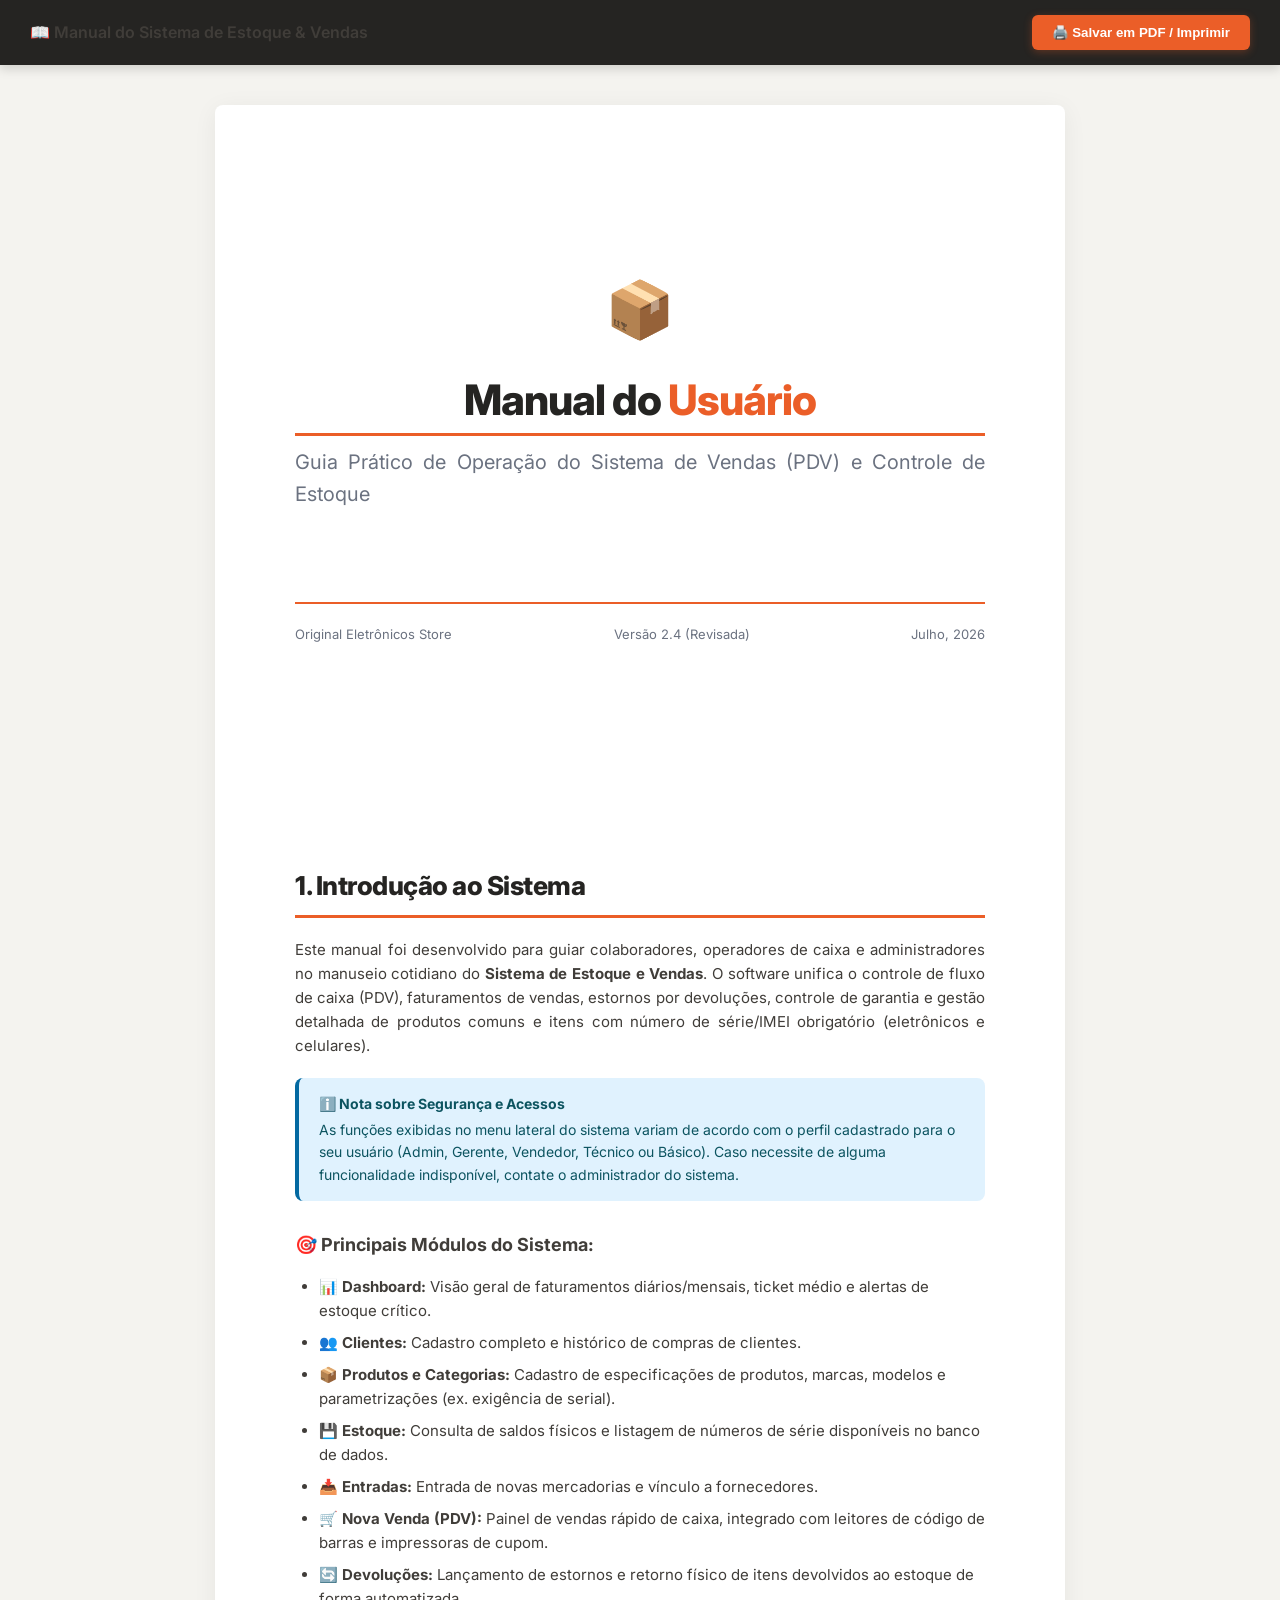
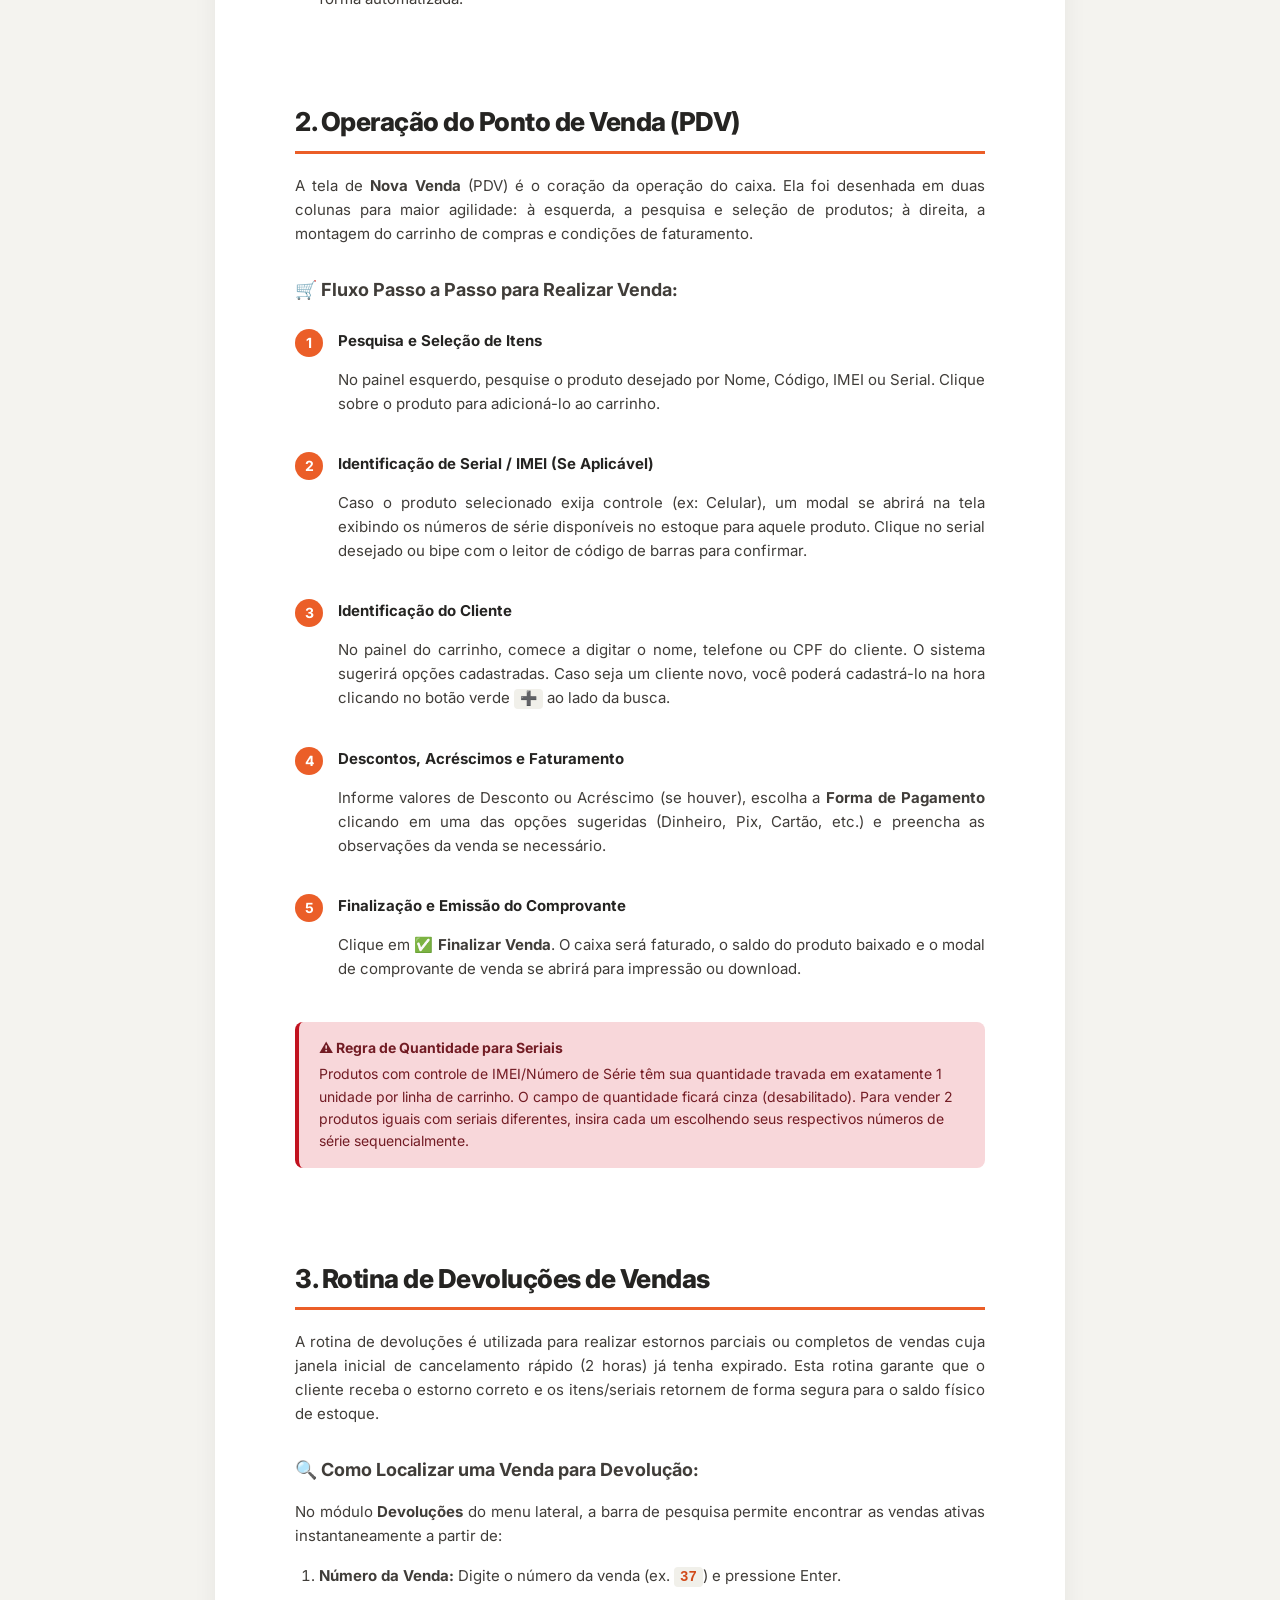
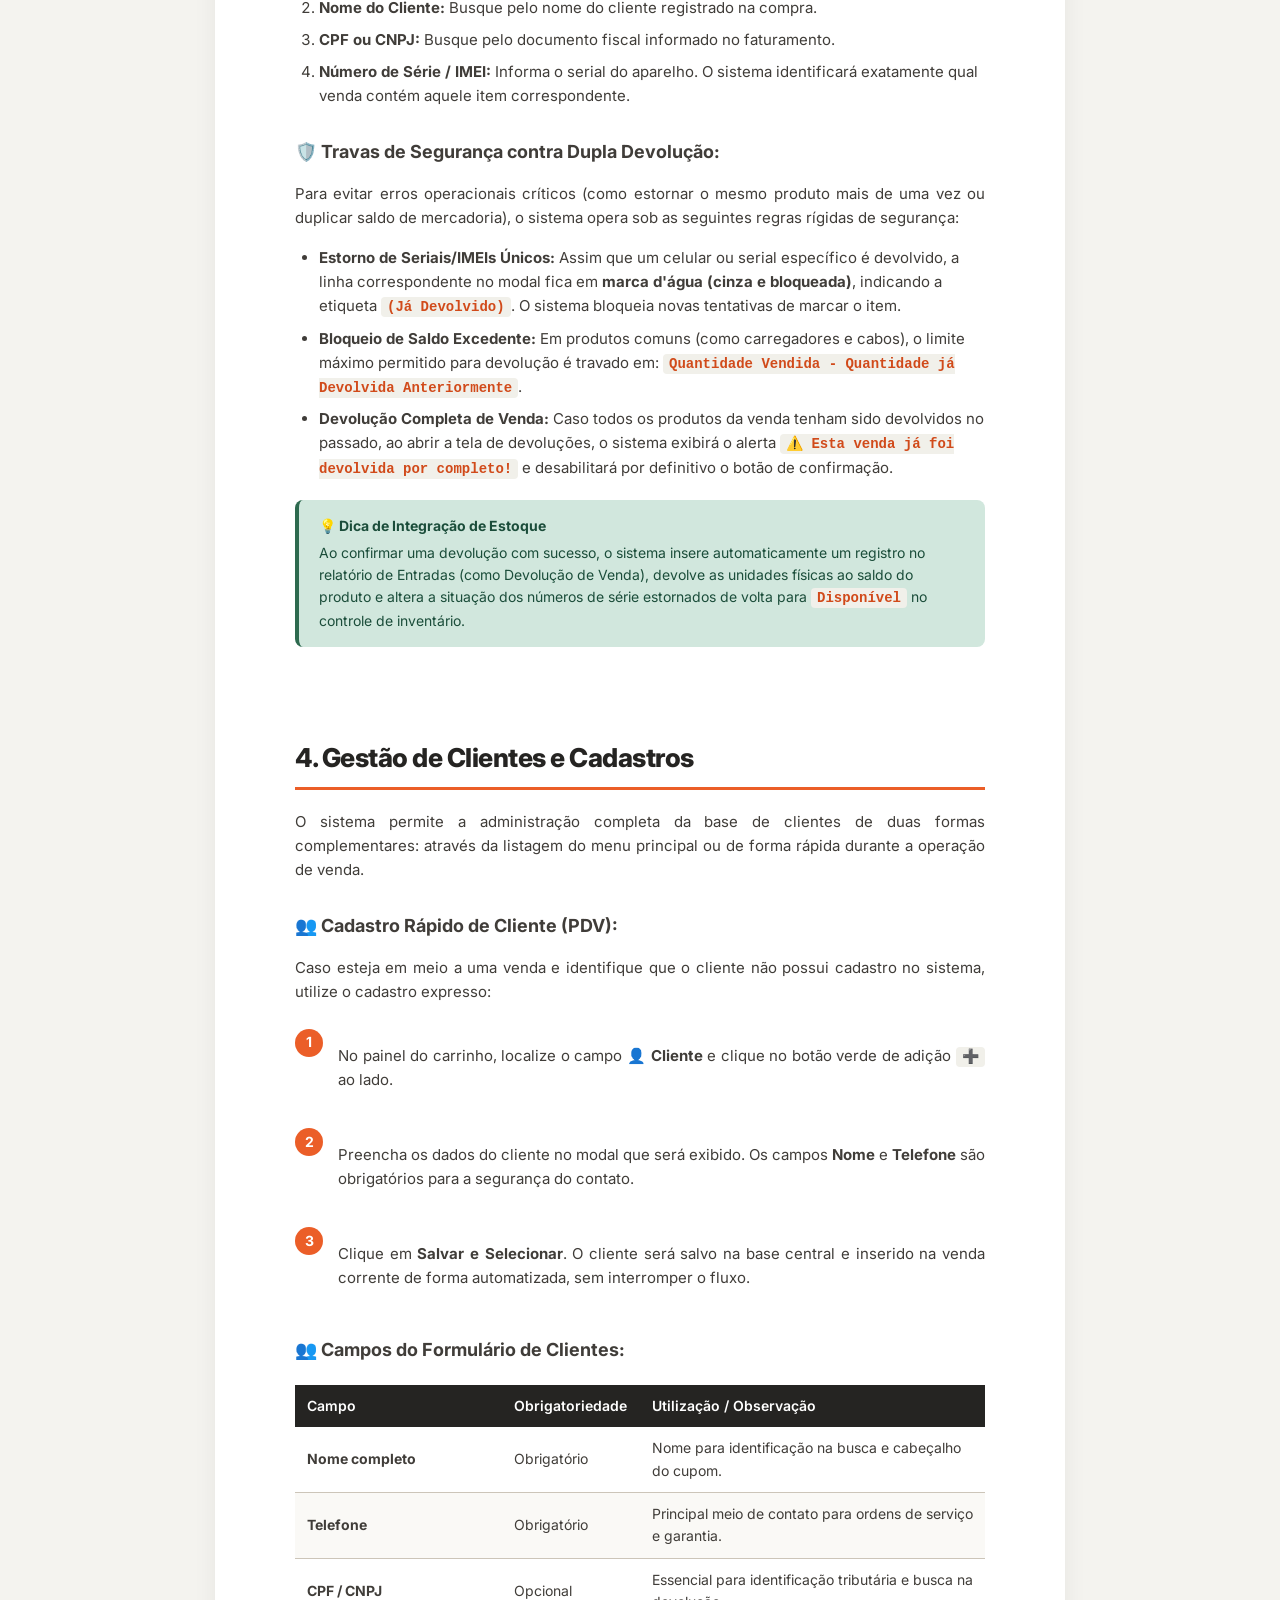
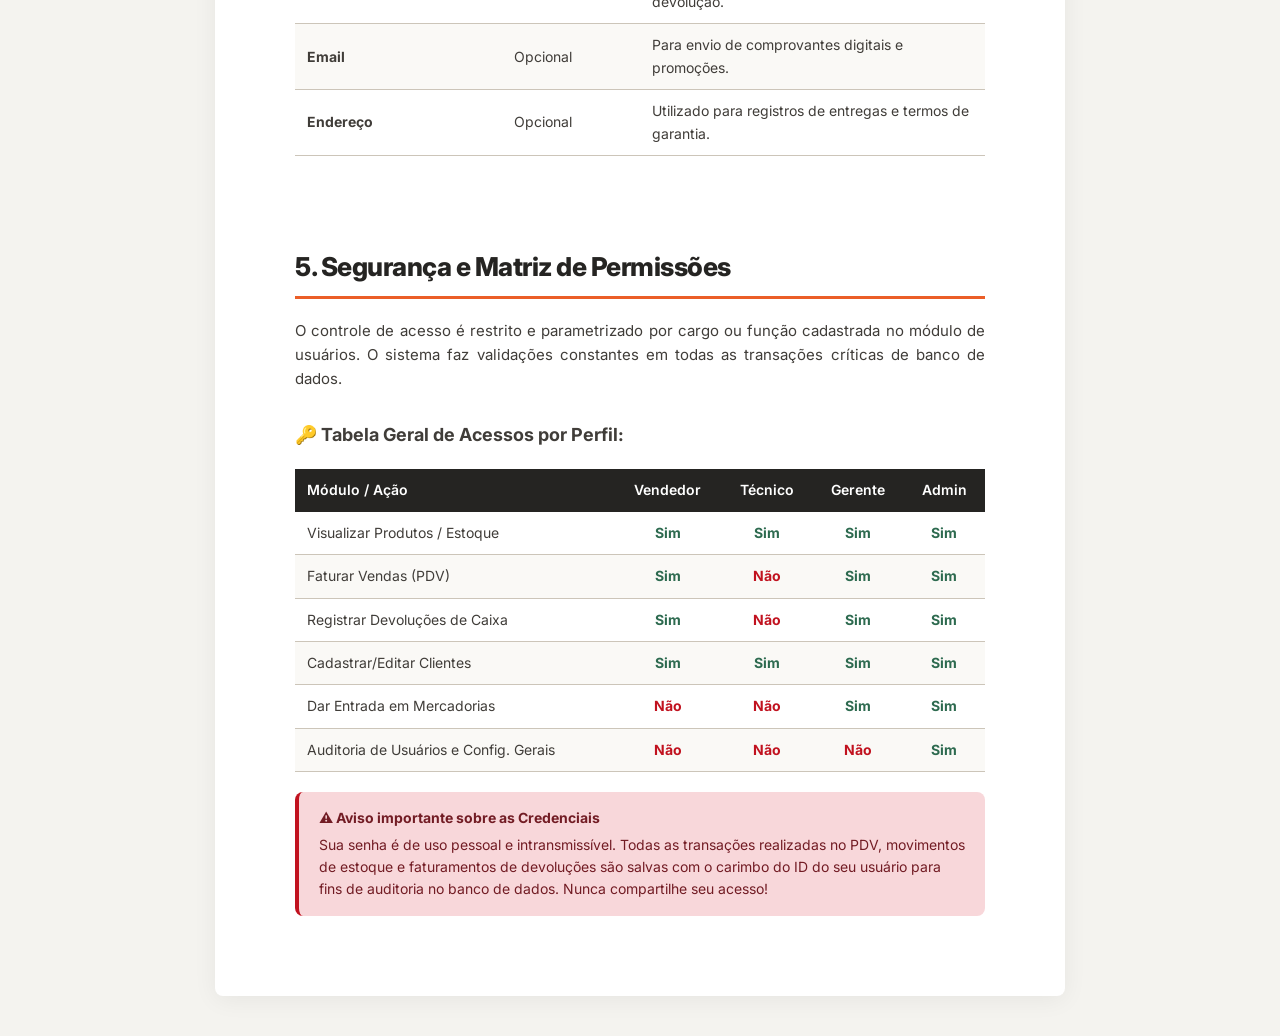
<file: manual_do_sistema.html>
<!DOCTYPE html>
<html lang="pt-BR">
<head>
    <meta charset="UTF-8">
    <meta name="viewport" content="width=device-width, initial-scale=1.0">
    <title>Manual do Usuário - Sistema de Estoque e Vendas</title>
    <link href="https://fonts.googleapis.com/css2?family=Inter:wght@300;400;500;600;700;800&display=swap" rel="stylesheet">
    <style>
        /* ══ ESTILOS DE TELA E PÁGINA ════════════════════ */
        :root {
            --primary: #eb5e28;
            --primary-dark: #d14a1a;
            --dark: #252422;
            --dark-light: #403d39;
            --light: #fffcf2;
            --gray: #6b7280;
            --border: #ccc5b9;
            --success: #2d6a4f;
            --success-light: #d1e7dd;
            --danger: #c1121f;
            --danger-light: #f8d7da;
            --info: #0369a1;
            --info-light: #e0f2fe;
        }
        body {
            font-family: 'Inter', sans-serif;
            background-color: #f4f3ef;
            color: var(--dark);
            margin: 0;
            padding: 0;
            line-height: 1.6;
            -webkit-print-color-adjust: exact;
            print-color-adjust: exact;
        }

        .no-print-bar {
            background-color: var(--dark);
            color: #fff;
            padding: 15px 30px;
            display: flex;
            justify-content: space-between;
            align-items: center;
            position: sticky;
            top: 0;
            z-index: 1000;
            box-shadow: 0 4px 10px rgba(0,0,0,0.15);
        }

        .no-print-bar h2 {
            margin: 0;
            font-size: 16px;
            font-weight: 600;
        }

        .btn-print {
            background-color: var(--primary);
            color: #fff;
            border: none;
            padding: 10px 20px;
            border-radius: 6px;
            font-weight: 700;
            cursor: pointer;
            transition: all 0.2s;
            display: inline-flex;
            align-items: center;
            gap: 8px;
            box-shadow: 0 2px 8px rgba(235,94,40,0.3);
        }

        .btn-print:hover {
            background-color: var(--primary-dark);
            transform: translateY(-1px);
        }

        .container {
            max-width: 850px;
            background-color: #fff;
            margin: 40px auto;
            padding: 60px 80px;
            box-shadow: 0 4px 25px rgba(0,0,0,0.06);
            border-radius: 8px;
            box-sizing: border-box;
        }

        /* ══ CAPA DO MANUAL ══════════════════════════════ */
        .cover-page {
            text-align: center;
            padding: 100px 0 150px;
            display: flex;
            flex-direction: column;
            justify-content: center;
            min-height: 70vh;
            box-sizing: border-box;
        }

        .cover-logo {
            font-size: 56px;
            margin-bottom: 20px;
        }

        .cover-title {
            font-size: 42px;
            font-weight: 800;
            color: var(--dark);
            margin: 0 0 10px;
            letter-spacing: -1px;
            line-height: 1.2;
        }

        .cover-title span {
            color: var(--primary);
        }

        .cover-subtitle {
            font-size: 20px;
            font-weight: 400;
            color: var(--gray);
            margin: 0 0 80px;
        }

        .cover-footer {
            margin-top: auto;
            border-top: 2px solid var(--primary);
            padding-top: 20px;
            display: flex;
            justify-content: space-between;
            font-size: 13px;
            color: var(--gray);
        }

        /* ══ ELEMENTOS DE TEXTO E SEÇÕES ═════════════════ */
        .page-break {
            page-break-before: always;
            padding-top: 30px;
        }

        h1 {
            color: var(--dark);
            font-size: 26px;
            font-weight: 800;
            border-bottom: 3px solid var(--primary);
            padding-bottom: 8px;
            margin-top: 40px;
            margin-bottom: 20px;
            letter-spacing: -0.5px;
        }

        h2 {
            color: var(--dark-light);
            font-size: 18px;
            font-weight: 700;
            margin-top: 30px;
            margin-bottom: 12px;
            display: flex;
            align-items: center;
            gap: 8px;
        }

        p {
            font-size: 15px;
            color: var(--dark-light);
            margin-bottom: 16px;
            text-align: justify;
        }

        ol, ul {
            font-size: 15px;
            color: var(--dark-light);
            margin-bottom: 20px;
            padding-left: 24px;
        }

        li {
            margin-bottom: 8px;
        }

        code {
            font-family: 'Courier New', Courier, monospace;
            background-color: #f1f0ea;
            padding: 2px 6px;
            border-radius: 4px;
            font-size: 14px;
            color: var(--primary-dark);
            font-weight: 600;
        }

        /* ══ CAIXAS DE MENSAGEM ══════════════════════════ */
        .alert {
            padding: 15px 20px;
            border-radius: 8px;
            margin: 20px 0;
            font-size: 14px;
            display: flex;
            flex-direction: column;
            gap: 4px;
            border-left: 4px solid;
        }

        .alert-title {
            font-weight: 700;
            display: flex;
            align-items: center;
            gap: 6px;
        }

        .alert-tip {
            background-color: var(--success-light);
            border-left-color: var(--success);
            color: #1b4d3a;
        }

        .alert-warning {
            background-color: var(--danger-light);
            border-left-color: var(--danger);
            color: #721c24;
        }

        .alert-info {
            background-color: var(--info-light);
            border-left-color: var(--info);
            color: #0c5460;
        }

        /* ══ TABELAS ═════════════════════════════════════ */
        table {
            width: 100%;
            border-collapse: collapse;
            margin: 20px 0;
            font-size: 14px;
        }

        th {
            background-color: var(--dark);
            color: #fff;
            padding: 10px 12px;
            text-align: left;
            font-weight: 600;
        }

        td {
            padding: 10px 12px;
            border-bottom: 1px solid var(--border);
            color: var(--dark-light);
        }

        tr:nth-child(even) td {
            background-color: #faf9f6;
        }

        /* ══ PASSOS / STEPS ══════════════════════════════ */
        .step-container {
            margin: 25px 0;
        }

        .step {
            display: flex;
            gap: 15px;
            margin-bottom: 20px;
        }

        .step-number {
            background-color: var(--primary);
            color: #fff;
            width: 28px;
            height: 28px;
            border-radius: 50%;
            display: flex;
            align-items: center;
            justify-content: center;
            font-weight: 700;
            font-size: 14px;
            flex-shrink: 0;
        }

        .step-content {
            flex: 1;
        }

        .step-content h3 {
            margin: 0 0 4px;
            font-size: 15px;
            font-weight: 700;
            color: var(--dark);
        }

        /* ══ REGRAS DE IMPRESSÃO ═════════════════════════ */
        @media print {
            body {
                background-color: #fff;
                color: #000;
            }

            .no-print-bar {
                display: none;
            }

            .container {
                box-shadow: none;
                margin: 0;
                padding: 0;
                width: 100%;
                max-width: 100%;
            }

            .page-break {
                page-break-before: always;
                padding-top: 0;
            }

            a {
                text-decoration: none;
                color: #000;
            }
        }
    </style>
</head>
<body>

    <!-- Barra de ações superior (Oculta na impressão) -->
    <div class="no-print-bar">
        <h2>📖 Manual do Sistema de Estoque & Vendas</h2>
        <button class="btn-print" onclick="window.print()">🖨️ Salvar em PDF / Imprimir</button>
    </div>

    <!-- Conteúdo do Manual -->
    <div class="container">

        <!-- ── CAPA DO MANUAL ─────────────────────────── -->
        <div class="cover-page">
            <div class="cover-logo">📦</div>
            <h1 class="cover-title">Manual do <span>Usuário</span></h1>
            <p class="cover-subtitle">Guia Prático de Operação do Sistema de Vendas (PDV) e Controle de Estoque</p>
            
            <div class="cover-footer">
                <span>Original Eletrônicos Store</span>
                <span>Versão 2.4 (Revisada)</span>
                <span>Julho, 2026</span>
            </div>
        </div>

        <!-- ── INTRODUÇÃO ─────────────────────────────── -->
        <div class="page-break">
            <h1>1. Introdução ao Sistema</h1>
            <p>
                Este manual foi desenvolvido para guiar colaboradores, operadores de caixa e administradores no manuseio cotidiano do <strong>Sistema de Estoque e Vendas</strong>. O software unifica o controle de fluxo de caixa (PDV), faturamentos de vendas, estornos por devoluções, controle de garantia e gestão detalhada de produtos comuns e itens com número de série/IMEI obrigatório (eletrônicos e celulares).
            </p>
            
            <div class="alert alert-info">
                <div class="alert-title">ℹ️ Nota sobre Segurança e Acessos</div>
                <div>As funções exibidas no menu lateral do sistema variam de acordo com o perfil cadastrado para o seu usuário (Admin, Gerente, Vendedor, Técnico ou Básico). Caso necessite de alguma funcionalidade indisponível, contate o administrador do sistema.</div>
            </div>

            <h2>🎯 Principais Módulos do Sistema:</h2>
            <ul>
                <li><strong>📊 Dashboard:</strong> Visão geral de faturamentos diários/mensais, ticket médio e alertas de estoque crítico.</li>
                <li><strong>👥 Clientes:</strong> Cadastro completo e histórico de compras de clientes.</li>
                <li><strong>📦 Produtos e Categorias:</strong> Cadastro de especificações de produtos, marcas, modelos e parametrizações (ex. exigência de serial).</li>
                <li><strong>💾 Estoque:</strong> Consulta de saldos físicos e listagem de números de série disponíveis no banco de dados.</li>
                <li><strong>📥 Entradas:</strong> Entrada de novas mercadorias e vínculo a fornecedores.</li>
                <li><strong>🛒 Nova Venda (PDV):</strong> Painel de vendas rápido de caixa, integrado com leitores de código de barras e impressoras de cupom.</li>
                <li><strong>🔄 Devoluções:</strong> Lançamento de estornos e retorno físico de itens devolvidos ao estoque de forma automatizada.</li>
            </ul>
        </div>

        <!-- ── TELA DE NOVA VENDA (PDV) ────────────────── -->
        <div class="page-break">
            <h1>2. Operação do Ponto de Venda (PDV)</h1>
            <p>
                A tela de <strong>Nova Venda</strong> (PDV) é o coração da operação do caixa. Ela foi desenhada em duas colunas para maior agilidade: à esquerda, a pesquisa e seleção de produtos; à direita, a montagem do carrinho de compras e condições de faturamento.
            </p>

            <h2>🛒 Fluxo Passo a Passo para Realizar Venda:</h2>
            <div class="step-container">
                <div class="step">
                    <div class="step-number">1</div>
                    <div class="step-content">
                        <h3>Pesquisa e Seleção de Itens</h3>
                        <p>No painel esquerdo, pesquise o produto desejado por Nome, Código, IMEI ou Serial. Clique sobre o produto para adicioná-lo ao carrinho.</p>
                    </div>
                </div>
                
                <div class="step">
                    <div class="step-number">2</div>
                    <div class="step-content">
                        <h3>Identificação de Serial / IMEI (Se Aplicável)</h3>
                        <p>Caso o produto selecionado exija controle (ex: Celular), um modal se abrirá na tela exibindo os números de série disponíveis no estoque para aquele produto. Clique no serial desejado ou bipe com o leitor de código de barras para confirmar.</p>
                    </div>
                </div>

                <div class="step">
                    <div class="step-number">3</div>
                    <div class="step-content">
                        <h3>Identificação do Cliente</h3>
                        <p>No painel do carrinho, comece a digitar o nome, telefone ou CPF do cliente. O sistema sugerirá opções cadastradas. Caso seja um cliente novo, você poderá cadastrá-lo na hora clicando no botão verde <code>➕</code> ao lado da busca.</p>
                    </div>
                </div>

                <div class="step">
                    <div class="step-number">4</div>
                    <div class="step-content">
                        <h3>Descontos, Acréscimos e Faturamento</h3>
                        <p>Informe valores de Desconto ou Acréscimo (se houver), escolha a <strong>Forma de Pagamento</strong> clicando em uma das opções sugeridas (Dinheiro, Pix, Cartão, etc.) e preencha as observações da venda se necessário.</p>
                    </div>
                </div>

                <div class="step">
                    <div class="step-number">5</div>
                    <div class="step-content">
                        <h3>Finalização e Emissão do Comprovante</h3>
                        <p>Clique em <strong>✅ Finalizar Venda</strong>. O caixa será faturado, o saldo do produto baixado e o modal de comprovante de venda se abrirá para impressão ou download.</p>
                    </div>
                </div>
            </div>

            <div class="alert alert-warning">
                <div class="alert-title">⚠️ Regra de Quantidade para Seriais</div>
                <div>Produtos com controle de IMEI/Número de Série têm sua quantidade travada em exatamente 1 unidade por linha de carrinho. O campo de quantidade ficará cinza (desabilitado). Para vender 2 produtos iguais com seriais diferentes, insira cada um escolhendo seus respectivos números de série sequencialmente.</div>
            </div>
        </div>

        <!-- ── DEVOLUÇÕES ─────────────────────────────── -->
        <div class="page-break">
            <h1>3. Rotina de Devoluções de Vendas</h1>
            <p>
                A rotina de devoluções é utilizada para realizar estornos parciais ou completos de vendas cuja janela inicial de cancelamento rápido (2 horas) já tenha expirado. Esta rotina garante que o cliente receba o estorno correto e os itens/seriais retornem de forma segura para o saldo físico de estoque.
            </p>

            <h2>🔍 Como Localizar uma Venda para Devolução:</h2>
            <p>No módulo <strong>Devoluções</strong> do menu lateral, a barra de pesquisa permite encontrar as vendas ativas instantaneamente a partir de:</p>
            <ol>
                <li><strong>Número da Venda:</strong> Digite o número da venda (ex. <code>37</code>) e pressione Enter.</li>
                <li><strong>Nome do Cliente:</strong> Busque pelo nome do cliente registrado na compra.</li>
                <li><strong>CPF ou CNPJ:</strong> Busque pelo documento fiscal informado no faturamento.</li>
                <li><strong>Número de Série / IMEI:</strong> Informa o serial do aparelho. O sistema identificará exatamente qual venda contém aquele item correspondente.</li>
            </ol>

            <h2>🛡️ Travas de Segurança contra Dupla Devolução:</h2>
            <p>
                Para evitar erros operacionais críticos (como estornar o mesmo produto mais de uma vez ou duplicar saldo de mercadoria), o sistema opera sob as seguintes regras rígidas de segurança:
            </p>
            <ul>
                <li><strong>Estorno de Seriais/IMEIs Únicos:</strong> Assim que um celular ou serial específico é devolvido, a linha correspondente no modal fica em <strong>marca d'água (cinza e bloqueada)</strong>, indicando a etiqueta <code>(Já Devolvido)</code>. O sistema bloqueia novas tentativas de marcar o item.</li>
                <li><strong>Bloqueio de Saldo Excedente:</strong> Em produtos comuns (como carregadores e cabos), o limite máximo permitido para devolução é travado em: <code>Quantidade Vendida - Quantidade já Devolvida Anteriormente</code>.</li>
                <li><strong>Devolução Completa de Venda:</strong> Caso todos os produtos da venda tenham sido devolvidos no passado, ao abrir a tela de devoluções, o sistema exibirá o alerta <code>⚠️ Esta venda já foi devolvida por completo!</code> e desabilitará por definitivo o botão de confirmação.</li>
            </ul>

            <div class="alert alert-tip">
                <div class="alert-title">💡 Dica de Integração de Estoque</div>
                <div>Ao confirmar uma devolução com sucesso, o sistema insere automaticamente um registro no relatório de Entradas (como Devolução de Venda), devolve as unidades físicas ao saldo do produto e altera a situação dos números de série estornados de volta para <code>Disponível</code> no controle de inventário.</div>
            </div>
        </div>

        <!-- ── CADASTRO DE CLIENTE E DOCUMENTO ─────────── -->
        <div class="page-break">
            <h1>4. Gestão de Clientes e Cadastros</h1>
            <p>
                O sistema permite a administração completa da base de clientes de duas formas complementares: através da listagem do menu principal ou de forma rápida durante a operação de venda.
            </p>

            <h2>👥 Cadastro Rápido de Cliente (PDV):</h2>
            <p>
                Caso esteja em meio a uma venda e identifique que o cliente não possui cadastro no sistema, utilize o cadastro expresso:
            </p>
            <div class="step-container">
                <div class="step">
                    <div class="step-number">1</div>
                    <div class="step-content">
                        <p>No painel do carrinho, localize o campo <strong>👤 Cliente</strong> e clique no botão verde de adição <code>➕</code> ao lado.</p>
                    </div>
                </div>
                <div class="step">
                    <div class="step-number">2</div>
                    <div class="step-content">
                        <p>Preencha os dados do cliente no modal que será exibido. Os campos <strong>Nome</strong> e <strong>Telefone</strong> são obrigatórios para a segurança do contato.</p>
                    </div>
                </div>
                <div class="step">
                    <div class="step-number">3</div>
                    <div class="step-content">
                        <p>Clique em <strong>Salvar e Selecionar</strong>. O cliente será salvo na base central e inserido na venda corrente de forma automatizada, sem interromper o fluxo.</p>
                    </div>
                </div>
            </div>

            <h2>👥 Campos do Formulário de Clientes:</h2>
            <table>
                <thead>
                    <tr>
                        <th style="width: 30%;">Campo</th>
                        <th style="width: 20%;">Obrigatoriedade</th>
                        <th>Utilização / Observação</th>
                    </tr>
                </thead>
                <tbody>
                    <tr>
                        <td><strong>Nome completo</strong></td>
                        <td>Obrigatório</td>
                        <td>Nome para identificação na busca e cabeçalho do cupom.</td>
                    </tr>
                    <tr>
                        <td><strong>Telefone</strong></td>
                        <td>Obrigatório</td>
                        <td>Principal meio de contato para ordens de serviço e garantia.</td>
                    </tr>
                    <tr>
                        <td><strong>CPF / CNPJ</strong></td>
                        <td>Opcional</td>
                        <td>Essencial para identificação tributária e busca na devolução.</td>
                    </tr>
                    <tr>
                        <td><strong>Email</strong></td>
                        <td>Opcional</td>
                        <td>Para envio de comprovantes digitais e promoções.</td>
                    </tr>
                    <tr>
                        <td><strong>Endereço</strong></td>
                        <td>Opcional</td>
                        <td>Utilizado para registros de entregas e termos de garantia.</td>
                    </tr>
                </tbody>
            </table>
        </div>

        <!-- ── SEGURANÇA E PERMISSÕES ────────────────── -->
        <div class="page-break">
            <h1>5. Segurança e Matriz de Permissões</h1>
            <p>
                O controle de acesso é restrito e parametrizado por cargo ou função cadastrada no módulo de usuários. O sistema faz validações constantes em todas as transações críticas de banco de dados.
            </p>

            <h2>🔑 Tabela Geral de Acessos por Perfil:</h2>
            <table>
                <thead>
                    <tr>
                        <th>Módulo / Ação</th>
                        <th style="text-align: center;">Vendedor</th>
                        <th style="text-align: center;">Técnico</th>
                        <th style="text-align: center;">Gerente</th>
                        <th style="text-align: center;">Admin</th>
                    </tr>
                </thead>
                <tbody>
                    <tr>
                        <td>Visualizar Produtos / Estoque</td>
                        <td style="text-align: center; color: var(--success); font-weight: bold;">Sim</td>
                        <td style="text-align: center; color: var(--success); font-weight: bold;">Sim</td>
                        <td style="text-align: center; color: var(--success); font-weight: bold;">Sim</td>
                        <td style="text-align: center; color: var(--success); font-weight: bold;">Sim</td>
                    </tr>
                    <tr>
                        <td>Faturar Vendas (PDV)</td>
                        <td style="text-align: center; color: var(--success); font-weight: bold;">Sim</td>
                        <td style="text-align: center; color: var(--danger); font-weight: bold;">Não</td>
                        <td style="text-align: center; color: var(--success); font-weight: bold;">Sim</td>
                        <td style="text-align: center; color: var(--success); font-weight: bold;">Sim</td>
                    </tr>
                    <tr>
                        <td>Registrar Devoluções de Caixa</td>
                        <td style="text-align: center; color: var(--success); font-weight: bold;">Sim</td>
                        <td style="text-align: center; color: var(--danger); font-weight: bold;">Não</td>
                        <td style="text-align: center; color: var(--success); font-weight: bold;">Sim</td>
                        <td style="text-align: center; color: var(--success); font-weight: bold;">Sim</td>
                    </tr>
                    <tr>
                        <td>Cadastrar/Editar Clientes</td>
                        <td style="text-align: center; color: var(--success); font-weight: bold;">Sim</td>
                        <td style="text-align: center; color: var(--success); font-weight: bold;">Sim</td>
                        <td style="text-align: center; color: var(--success); font-weight: bold;">Sim</td>
                        <td style="text-align: center; color: var(--success); font-weight: bold;">Sim</td>
                    </tr>
                    <tr>
                        <td>Dar Entrada em Mercadorias</td>
                        <td style="text-align: center; color: var(--danger); font-weight: bold;">Não</td>
                        <td style="text-align: center; color: var(--danger); font-weight: bold;">Não</td>
                        <td style="text-align: center; color: var(--success); font-weight: bold;">Sim</td>
                        <td style="text-align: center; color: var(--success); font-weight: bold;">Sim</td>
                    </tr>
                    <tr>
                        <td>Auditoria de Usuários e Config. Gerais</td>
                        <td style="text-align: center; color: var(--danger); font-weight: bold;">Não</td>
                        <td style="text-align: center; color: var(--danger); font-weight: bold;">Não</td>
                        <td style="text-align: center; color: var(--danger); font-weight: bold;">Não</td>
                        <td style="text-align: center; color: var(--success); font-weight: bold;">Sim</td>
                    </tr>
                </tbody>
            </table>

            <div class="alert alert-warning">
                <div class="alert-title">⚠️ Aviso importante sobre as Credenciais</div>
                <div>Sua senha é de uso pessoal e intransmissível. Todas as transações realizadas no PDV, movimentos de estoque e faturamentos de devoluções são salvas com o carimbo do ID do seu usuário para fins de auditoria no banco de dados. Nunca compartilhe seu acesso!</div>
            </div>
        </div>

    </div>

</body>
</html>
</file>
